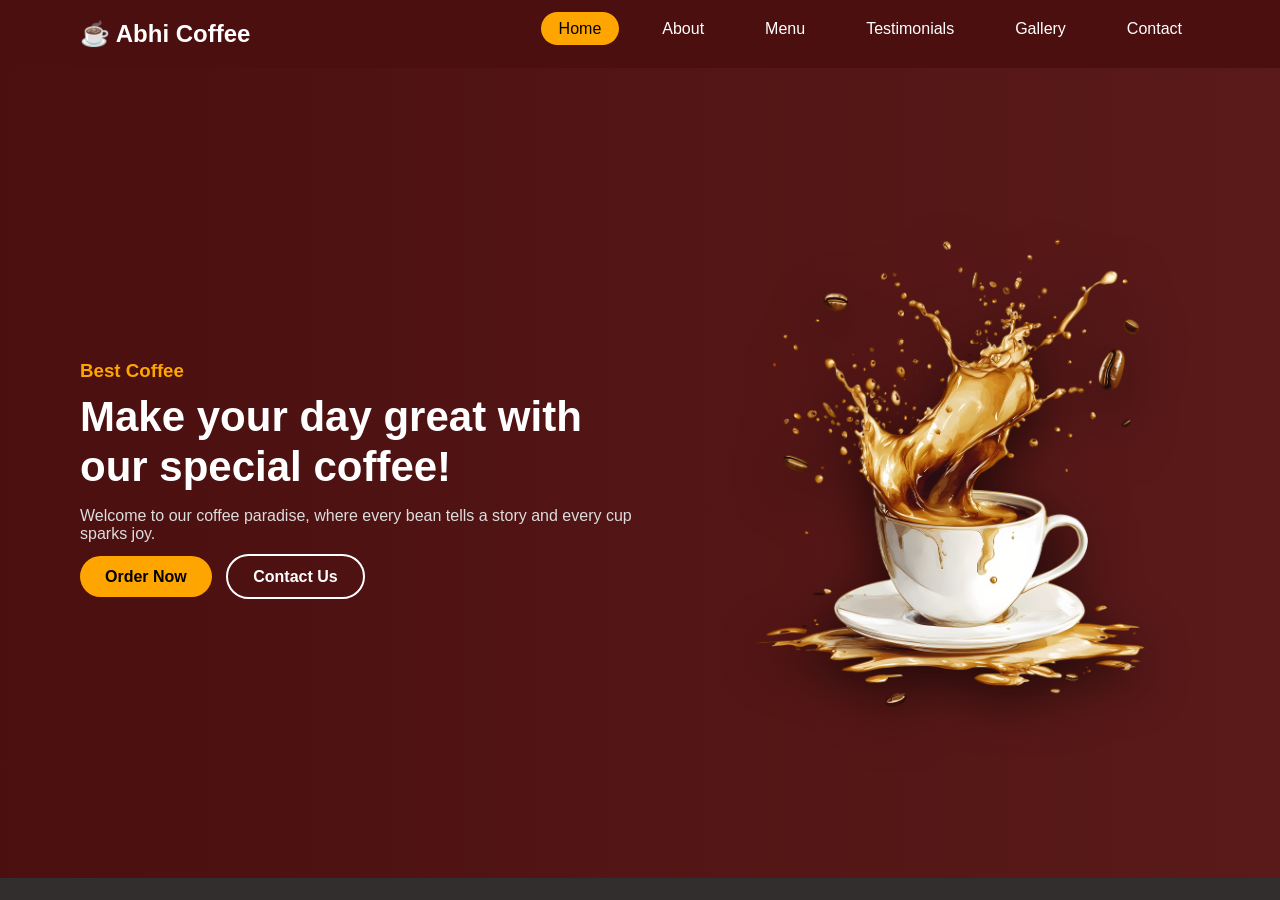
<file: index.html>
<!DOCTYPE html>
<html lang="en">
<head>
    <meta charset="UTF-8">
    <meta name="viewport" content="width=device-width, initial-scale=1.0">
    <title>Abhi ⌂ Coffee | Platfor, Indian</title>
    <link rel="stylesheet" href="style.css">
</head>

<body>

<!-- Navbar -->
<nav>
    <a href="index.html"><h2>☕ Abhi Coffee</h2></a>
    <ul>
        <li><a href="#" class="active">Home</a></li>
        <li><a href="about.html" target="_blank">About</a></li>
        <li><a href="Menu.html" target="_blank">Menu</a></li>
        <li><a href="Testimonials.html" target="_blank">Testimonials</a></li>
        <li><a href="Gallery.html" target="_blank">Gallery</a></li>
        <li><a href="Contect.html" target="_blank">Contact</a></li>
    </ul>
</nav>

<!-- Home Section -->
<section id="home">
    
    <!-- Left -->
    <div class="left">
        <h3>Best Coffee</h3>
        <h1>Make your day great with our special coffee!</h1>
        <p>Welcome to our coffee paradise, where every bean tells a story and every cup sparks joy.</p>

        <div class="btn">
            <a href="#">Order Now</a>
            <a href="Contect.html" class="outline" target="_blank">Contact Us</a>
        </div>
    </div>

    <!-- Right Image -->
    <div class="right">
        <img src="/4710155dab590bc97f367f941b13b040.png" alt="coffee">
    </div>

</section>

</body>
</html>
</file>
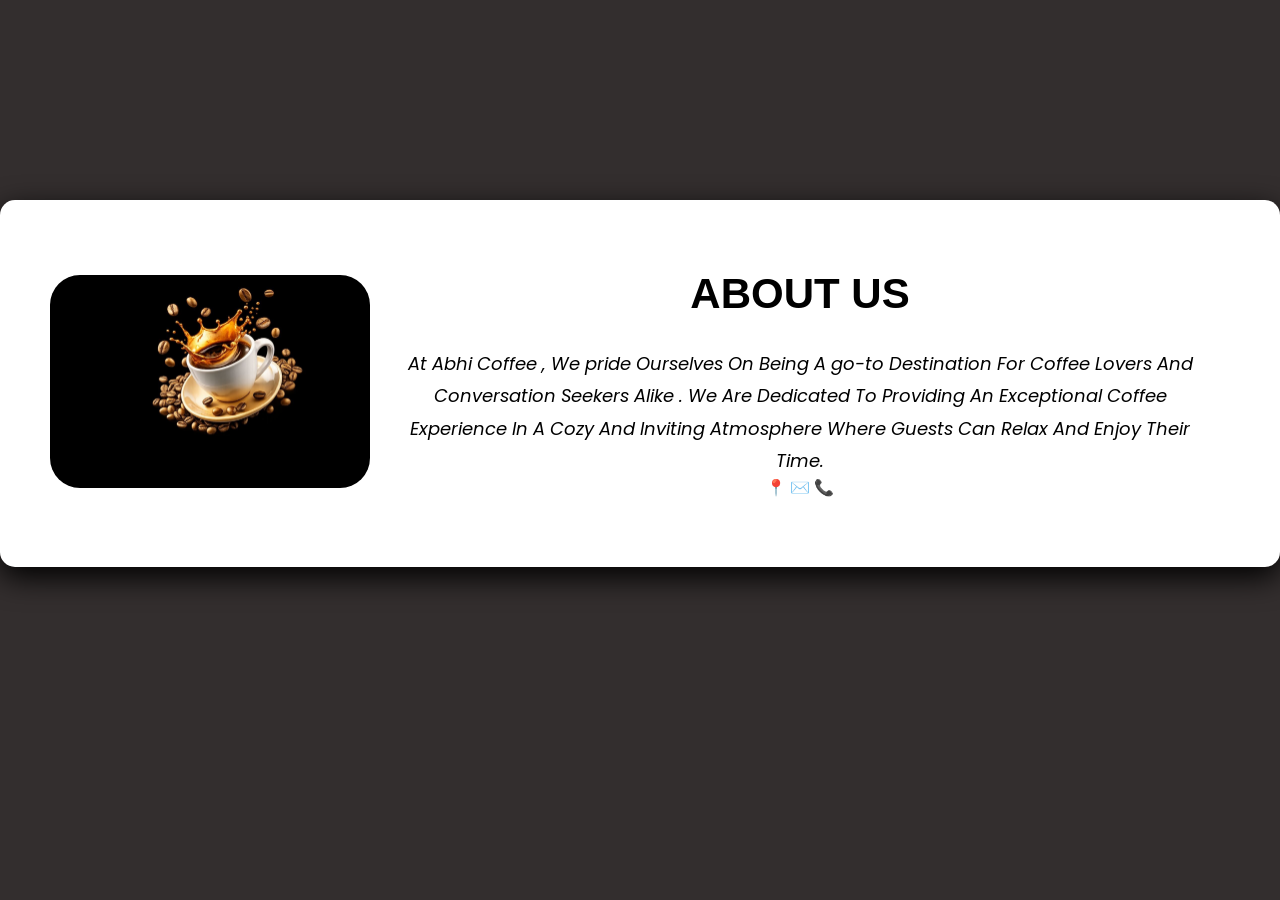
<file: about.html>
<!DOCTYPE html>
<html lang="en">
<head>
    <meta charset="UTF-8">
    <meta name="viewport" content="width=device-width, initial-scale=1.0">
    <title>About Us</title>
    <link rel="stylesheet" href="style.css">

    <link href="https://fonts.googleapis.com/css2?family=Poppins:wght@300;500;700&display=swap"rel="stylesheet">

</head>
<body>

    <section class="about">
        <div class="about-box">
            <div class="about-img">
                <img src="./about-cup-img.jpg">
            </div>
        </div>

        <div class="about-text">
            <h2>ABOUT US</h2>

            <P>
                At  Abhi Coffee , We pride Ourselves On Being 
                A go-to Destination For Coffee Lovers And 
                Conversation Seekers Alike . We Are Dedicated
                To Providing An Exceptional Coffee Experience In A
                Cozy And Inviting Atmosphere Where Guests
                Can Relax And Enjoy Their Time.
            </P>

            <div class="Scial">
                <span>📍</span>
                <span>✉️</span>
                <span>📞</span>
            </div>
        </div>
</section>

</body>
</html>
</file>
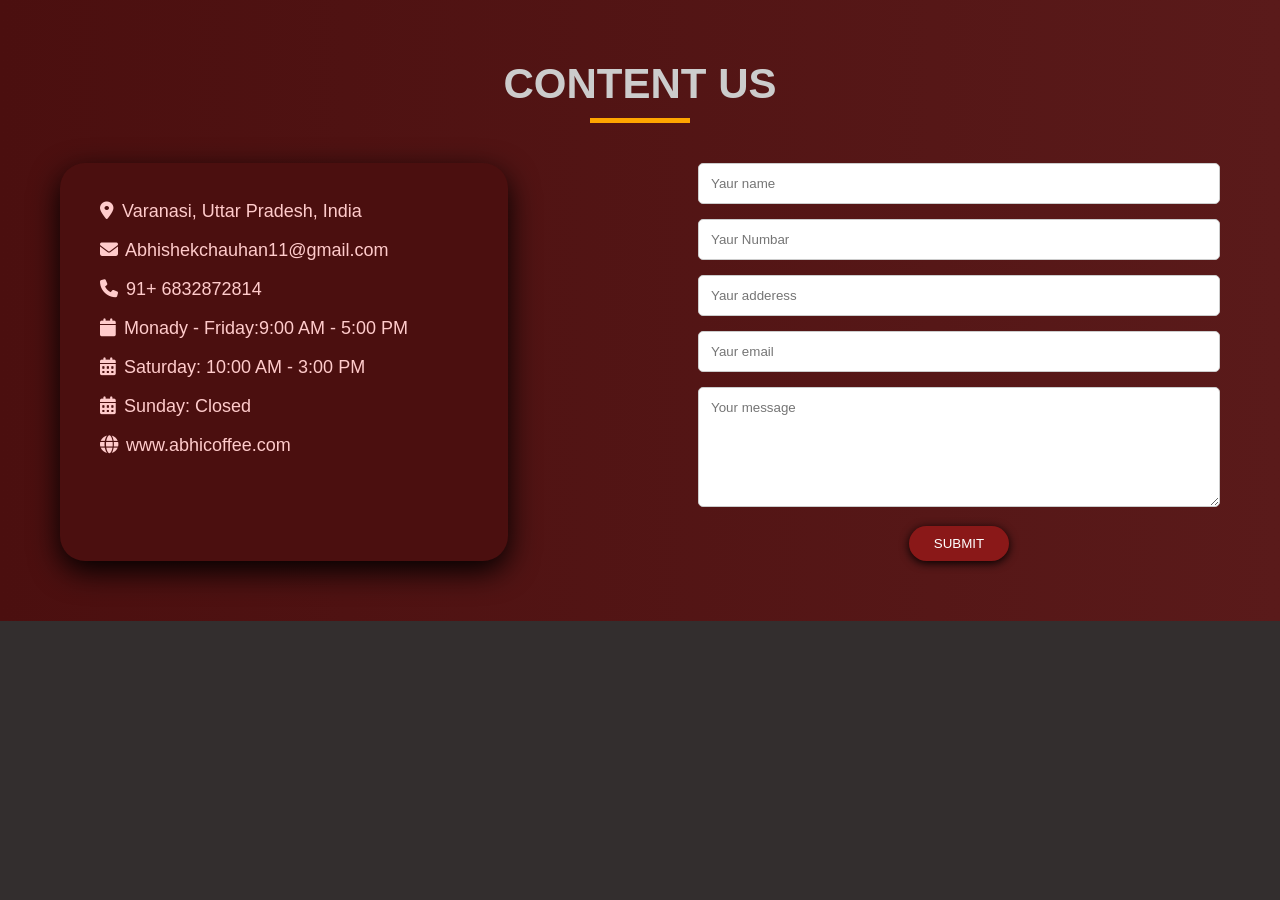
<file: Contect.html>
<!DOCTYPE html>
<html lang="en">

<head>
    <meta charset="UTF-8">
    <meta name="viewport" content="width=device-width, initial-scale=1.0">
    <link rel="stylesheet" href="https://cdnjs.cloudflare.com/ajax/libs/font-awesome/6.6.0/css/all.min.css">
    <title>Abhi Coffee</title>
    <link rel="stylesheet" href="style.css">
</head>

<body>
    <section class="content">
        <h2>CONTENT US</h2>

        <div class="content-container">
            <!--Left Info-->
            <div class="content-info">
                <p><i class="fa-solid fa-location-dot"></i> Varanasi, Uttar Pradesh, India </p>
                <P><i class="fa-solid fa-envelope"></i> Abhishekchauhan11@gmail.com</P>
                <p><i class="fa-solid fa-phone"></i> 91+ 6832872814</p>
                <p><i class="fa-solid fa-calendar"></i> Monady - Friday:9:00 AM - 5:00 PM</p>
                <p><i class="fa-solid fa-calendar-days"></i> Saturday: 10:00 AM - 3:00 PM</p>
                <p><i class="fa-solid fa-calendar-days"></i> Sunday: Closed </p>
                <p><i class="fa-solid fa-globe"></i> www.abhicoffee.com</p>
            </div>

            <!--Right Form-->
            <div class="content-form">
                <input type="text" placeholder="Yaur name">
                <input type="tel" placeholder="Yaur Numbar">
                <input type="text" placeholder="Yaur adderess">
                <input type="email" placeholder="Yaur email">
                <textarea placeholder="Your message"></textarea>
                <button type="submit">SUBMIT</button>
                </form>
            </div>
        </div>
    </section>
</body>

</html>
</file>
<file: style.css>
/* HERO SECTION */
.home {
    display: flex;
    align-items: center;
    justify-content: space-between;
    padding: 50px 80px;
}

/* Left text */
.home .left {
    width: 50%;
}

.home .left h1 {
    font-size: 50px;
}

/* Right image */
.home .right {
    width: 50%;
    text-align: center;
}

.home .right img {
    width: 100%;
    max-width: 400px;
}

/* 🔥 MOBILE FIX */
@media (max-width: 768px) {

    .home {
        flex-direction: column;
        text-align: center;
        padding: 20px;
    }

    .home .left,
    .home .right {
        width: 100%;
    }

    .home .left h1 {
        font-size: 28px;
    }

    .home .right img {
        max-width: 280px;
        margin-top: 20px;
    }
}


* {

  margin: 0;
  padding: 0;
  box-sizing: border-box;
  font-family: Arial, sans-serif;
}

/* Navbar */
nav {
  display: flex;
  justify-content: space-between;
  padding: 20px 80px;
  background: #4b0f0f;
  color: white;
}
nav a {
  text-decoration: none;
  color: #ffffff;
}

nav ul {
  display: flex;
  list-style: none;
}

nav ul li {
  margin-left: 25px;
}

nav ul li a {
  text-decoration: none;
  color: white;
  padding: 8px 18px;
  transition: 0.3s;
}

/* Active Button */
nav ul li a.active,
nav ul li a:hover {
  background: orange;
  border-radius: 20px;
  color: black;
}

/* Home Section */
#home {
  height: 90vh;
  display: flex;
  align-items: center;
  justify-content: space-between;
  padding: 0 80px;
  background: linear-gradient(to right, #4b0f0f, #5a1a1a);
  color: white;
}

/* Left Content */
.left {
  width: 50%;
}

.left h3 {
  color: orange;
  margin-bottom: 10px;
  font-weight: bold;
}

.left h1 {
  font-size: 42px;
  margin-bottom: 15px;
  line-height: 1.2;
}

.left p {
  margin-bottom: 25px;
  color: #ddd;
}

/* Buttons */
.btn a {
  padding: 12px 25px;
  background: orange;
  color: black;
  text-decoration: none;
  border-radius: 25px;
  margin-right: 10px;
  font-weight: bold;
}

.btn .outline {
  background: transparent;
  border: 2px solid white;
  color: white;
}

/* Right Image */
.right {
  width: 50%;
  display: flex;
  justify-content: center;
}

.right img {
  width: 420px;
  filter: drop-shadow(0px 15px 25px rgba(0, 0, 0, 0.6));
  border-radius: 10px;
}

#about {
  height: 100vh;
  display: flex;
  align-items: center;
  justify-content: space-around;
  background: #f5f5f5;
  text-align: center;
}

#about img {
  width: 300px;
  border-radius: 50%;
}

#about {
  display: flex;
  align-items: center;
  justify-content: space-between;
  padding: 50px;
}

.left img {
  width: 250px;
  border-radius: 50%;
}

.right {
  max-width: 500px;
}

#about {
  gap: 10px;
}

body {
  font-family: "Poppins", sans-serif;
  margin: 0;
  background: #332e2e;
  font-family: Arial;
}

/* About Section */
.about {
  display: flex;
  justify-content: center;
  margin: 200px auto;
  align-items: center;
  background: #ffffff;
  text-align: center;
  padding: 50px;
  width: 100%;
  max-width: 1300px;
  border-radius: 15px;
  box-shadow: 0 10px 30px rgba(0, 0, 0, 15);
}

/* Image */
.about-img img {
  width: 320px;
  border-radius: 30px;
}

/* Text */
.about-text {
  margin: 20px;
}

.about-text h2 {
  margin-top: 0px;
  margin-bottom: 30px;
  font-size: 42px;
  text-align: center;
  font-family: "Montserrat", sans-serif;
}

.about-text p {
  font-family: "Poppins", sans-serif;
  font-size: 18px;
  line-height: 1.8;
  font-style: oblique;
  font-variant: initial;
  text-align: center;
}

/* Social icons */
.social {
  margin-top: 10px;
}

.social span {
  margin-right: 10px;
  font-size: 18px;
}

.content {
  background: #f6f2f2;
  padding: 60px;
  text-align: center;
}

.content h2 {
  font-size: 42px;
  color: #ccc;
}

.content h2::after {
  content: "";
  width: 100px;
  height: 5px;
  background: orange;
  display: block;
  margin: 10px auto 40px;
}

/* Layout*/
.content-container {
  display: flex;
  justify-content: space-between;
  gap: 50px;
}

/* Left */
.content-info {
  padding: 20px 100px 0px 10px;
  border-radius: 25px;
  text-align: left;
  background-color: #4b0f0f;
  box-shadow: 0 10px 30px rgba(0, 0, 0, 15);
}

.content-info p {
  margin: 18px 0;
  color: #ffcbcb;
  font-weight: 400;
  font-size: 18px;
  margin-left: 30px;
}

.content-info p i {
    margin-right: 3px;
}

/* Right */
.content-form {
  width: 45%;
}

.content-form input,
.content-form textarea {
  width: 100%;
  padding: 12px;
  margin-bottom: 15px;
  border: 1px solid #ccc;
  border-radius: 5px;
}

.content-form textarea {
  height: 120px;
}

/* Button */
.content-form button {
  background: #8a1818;
  box-shadow: 0 2px 10px rgba(0, 0, 0, 15);
  color: white;
  padding: 10px 25px;
  border: none;
  border-radius: 20px;
  cursor: pointer;
}

.content-form button:hover {
  background: #ad1818;
}

.content {
  background: linear-gradient(to right, #4b0f0f, #5a1a1a);
}
</file>
